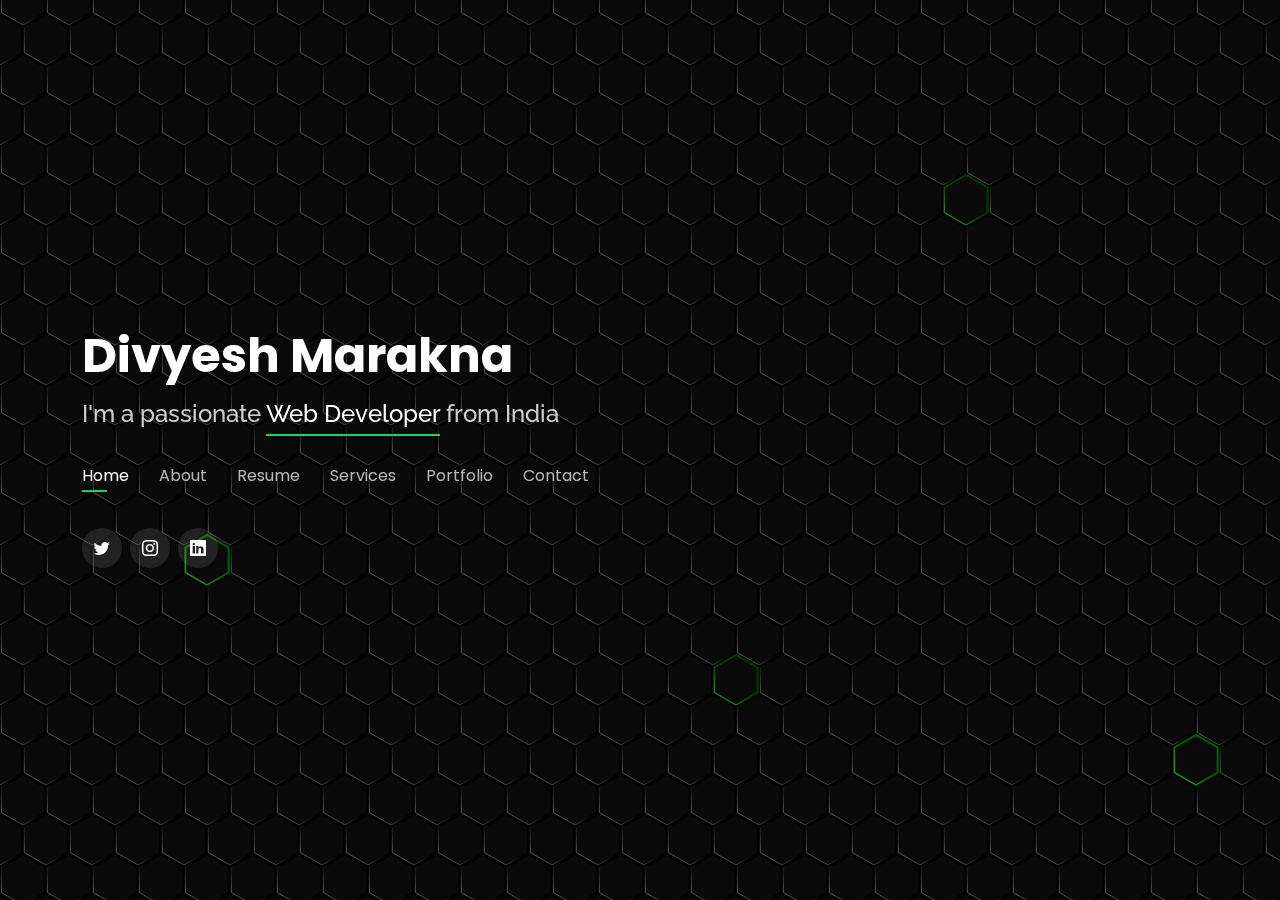
<file: index.html>
<!DOCTYPE html>
<html lang="en">

<head>
  <meta charset="utf-8">
  <meta content="width=device-width, initial-scale=1.0" name="viewport">

  <title>Divyesh Markana</title>
  <meta content="" name="description">
  <meta content="" name="keywords">

  <!-- Favicons -->
  <link href="assets/img/favicon.jpg" rel="icon">
  <link href="assets/img/apple-touch-icon.png" rel="apple-touch-icon">

  <!-- Google Fonts -->
  <link
    href="https://fonts.googleapis.com/css?family=Open+Sans:300,300i,400,400i,600,600i,700,700i|Raleway:300,300i,400,400i,500,500i,600,600i,700,700i|Poppins:300,300i,400,400i,500,500i,600,600i,700,700i"
    rel="stylesheet">

  <!-- Vendor CSS Files -->
  <link href="assets/vendor/bootstrap/css/bootstrap.min.css" rel="stylesheet">
  <link href="assets/vendor/bootstrap-icons/bootstrap-icons.css" rel="stylesheet">
  <link href="assets/vendor/boxicons/css/boxicons.min.css" rel="stylesheet">
  <link href="assets/vendor/glightbox/css/glightbox.min.css" rel="stylesheet">
  <link href="assets/vendor/remixicon/remixicon.css" rel="stylesheet">
  <link href="assets/vendor/swiper/swiper-bundle.min.css" rel="stylesheet">

  <!-- Template Main CSS File -->
  <link href="assets/css/style.css" rel="stylesheet">

  <!-- =======================================================
  * Template Name: Personal
  * Template URL: https://bootstrapmade.com/personal-free-resume-bootstrap-template/
  * Updated: Mar 17 2024 with Bootstrap v5.3.3
  * Author: BootstrapMade.com
  * License: https://bootstrapmade.com/license/
  ======================================================== -->
</head>

<body>

  <canvas id="canvas1"></canvas>

  <!-- ======= Header ======= -->
  <header id="header">
    <div class="container">

      <h1><a href="index.html">Divyesh Marakna</a></h1>
      <!-- Uncomment below if you prefer to use an image logo -->
      <!-- <a href="index.html" class="mr-auto"><img src="assets/img/logo.png" alt="" class="img-fluid"></a> -->
      <h2>I'm a passionate <span>Web Developer</span> from India</h2>

      <nav id="navbar" class="navbar">
        <ul>
          <li><a class="nav-link active" href="#header">Home</a></li>
          <li><a class="nav-link" href="#about">About</a></li>
          <li><a class="nav-link" href="#resume">Resume</a></li>
          <li><a class="nav-link" href="#services">Services</a></li>
          <li><a class="nav-link" href="#portfolio">Portfolio</a></li>
          <li><a class="nav-link" href="#contact">Contact</a></li>
        </ul>
        <i class="bi bi-list mobile-nav-toggle"></i>
      </nav><!-- .navbar -->

      <div class="social-links">
        <a href="https://x.com/markana_divyesh" target="_blank" class="twitter"><i class="bi bi-twitter"></i></a>
        <!-- <a href="#" class="facebook"><i class="bi bi-facebook"></i></a> -->
        <a href="https://www.instagram.com/divyeshmarkana/" target="_blank" class="instagram"><i
            class="bi bi-instagram"></i></a>
        <a href="https://www.linkedin.com/in/divyesh-markana-48aa70237/" target="_blank" class="linkedin"><i
            class="bi bi-linkedin"></i></a>
      </div>

    </div>
  </header><!-- End Header -->

  <!-- ======= About Section ======= -->
  <section id="about" class="about">

    <!-- ======= About Me ======= -->
    <div class="about-me container">

      <div class="section-title">
        <h2>About</h2>
        <p>Learn more about me</p>
      </div>

      <div class="row">
        <div class="col-lg-3" data-aos="fade-right">
          <img style="background:#090909; border-radius: 20px;" src="assets/img/1000147401.jpg" class="img-fluid"
            alt="">
        </div>
        <div class="col-lg-9 pt-4 pt-lg-0 content" data-aos="fade-left">
          <h3>WEB Developer</h3>
          <p class="fst-italic">
            Lorem ipsum dolor sit amet, consectetur adipiscing elit, sed do eiusmod tempor incididunt ut labore et
            dolore
            magna aliqua.
          </p>
          <div class="row">
            <div class="col-lg-6">
              <ul>
                <li><i class="bi bi-chevron-right"></i> <strong>Birthday:</strong> <span>13 October 2000</span></li>
                <!-- <li><i class="bi bi-chevron-right"></i> <strong>Website:</strong> <span>www.example.com</span></li> -->
                <li><i class="bi bi-chevron-right"></i> <strong>Phone:</strong> <span>+91 75673 32387</span></li>
                <li><i class="bi bi-chevron-right"></i> <strong>City:</strong> <span>Gandhinagar, India</span></li>
              </ul>
            </div>
            <div class="col-lg-6">
              <ul>
                <li><i class="bi bi-chevron-right"></i> <strong>Age:</strong> <span>24</span></li>
                <li><i class="bi bi-chevron-right"></i> <strong>Degree:</strong> <span>Engineering in Diploma</span>
                </li>
                <li><i class="bi bi-chevron-right"></i> <strong>PhEmailone:</strong> <span>macdivyesh@outlook.com</span>
                </li>
                <li><i class="bi bi-chevron-right"></i> <strong>Freelance:</strong> <span>Available</span></li>
              </ul>
            </div>
          </div>
          <p>
            Officiis eligendi itaque labore et dolorum mollitia officiis optio vero. Quisquam sunt adipisci omnis et ut.
            Nulla accusantium dolor incidunt officia tempore. Et eius omnis.
            Cupiditate ut dicta maxime officiis quidem quia. Sed et consectetur qui quia repellendus itaque neque.
            Aliquid amet quidem ut quaerat cupiditate. Ab et eum qui repellendus omnis culpa magni laudantium dolores.
          </p>
        </div>
      </div>

    </div><!-- End About Me -->

    <!-- ======= Counts ======= -->
    <div class="counts container">

      <div class="row">

        <div class="col-lg-3 col-md-6">
          <div class="count-box">
            <i class="bi bi-emoji-smile"></i>
            <span data-purecounter-start="0" data-purecounter-end="232" data-purecounter-duration="1"
              class="purecounter"></span>
            <p>Happy Clients</p>
          </div>
        </div>

        <div class="col-lg-3 col-md-6 mt-5 mt-md-0">
          <div class="count-box">
            <i class="bi bi-journal-richtext"></i>
            <span data-purecounter-start="0" data-purecounter-end="521" data-purecounter-duration="1"
              class="purecounter"></span>
            <p>Projects</p>
          </div>
        </div>

        <div class="col-lg-3 col-md-6 mt-5 mt-lg-0">
          <div class="count-box">
            <i class="bi bi-headset"></i>
            <span data-purecounter-start="0" data-purecounter-end="1463" data-purecounter-duration="1"
              class="purecounter"></span>
            <p>Hours Of Support</p>
          </div>
        </div>

        <div class="col-lg-3 col-md-6 mt-5 mt-lg-0">
          <div class="count-box">
            <i class="bi bi-award"></i>
            <span data-purecounter-start="0" data-purecounter-end="24" data-purecounter-duration="1"
              class="purecounter"></span>
            <p>Awards</p>
          </div>
        </div>

      </div>

    </div><!-- End Counts -->

    <!-- ======= Skills  ======= -->
    <!-- <div class="skills container">

      <div class="section-title">
        <h2>Skills</h2>
      </div>
      <div class="row skills-content">
        <div class="col-lg-6">
          <div class="progress">
            <span class="skill">HTML <i class="val">100%</i></span>
            <div class="progress-bar-wrap">
              <div class="progress-bar" role="progressbar" aria-valuenow="100" aria-valuemin="0" aria-valuemax="100">
              </div>
            </div>
          </div>
          <div class="progress">
            <span class="skill">CSS <i class="val">90%</i></span>
            <div class="progress-bar-wrap">
              <div class="progress-bar" role="progressbar" aria-valuenow="90" aria-valuemin="0" aria-valuemax="100">
              </div>
            </div>
          </div>
          <div class="progress">
            <span class="skill">JavaScript <i class="val">75%</i></span>
            <div class="progress-bar-wrap">
              <div class="progress-bar" role="progressbar" aria-valuenow="75" aria-valuemin="0" aria-valuemax="100">
              </div>
            </div>
          </div>
        </div>
        <div class="col-lg-6">
          <div class="progress">
            <span class="skill">PHP <i class="val">80%</i></span>
            <div class="progress-bar-wrap">
              <div class="progress-bar" role="progressbar" aria-valuenow="80" aria-valuemin="0" aria-valuemax="100">
              </div>
            </div>
          </div>
          <div class="progress">
            <span class="skill">Node.js / Express.js <i class="val">55%</i></span>
            <div class="progress-bar-wrap">
              <div class="progress-bar" role="progressbar" aria-valuenow="55" aria-valuemin="0" aria-valuemax="100">
              </div>
            </div>
          </div>

          <div class="progress">
            <span class="skill">Photoshop <i class="val">50%</i></span>
            <div class="progress-bar-wrap">
              <div class="progress-bar" role="progressbar" aria-valuenow="50" aria-valuemin="0" aria-valuemax="100">
              </div>
            </div>
          </div>

        </div>

      </div>

    </div> -->

    <!-- ======= Interests ======= -->
    <div class="interests container">

      <div class="section-title">
        <h2>Skills</h2>
      </div>

      <div class="row">
        <div class="col-lg-3 col-md-4">
          <div class="icon-box">
            <!-- <i class="ri-store-line" style="color: #ffbb2c;"></i> -->
            <img src="assets/skills/html.svg" alt="">
            <h3 style="margin-left: 15px;">HTML</h3>
          </div>
        </div>
        <div class="col-lg-3 col-md-4 mt-4 mt-md-0">
          <div class="icon-box">
            <!-- <i class="ri-bar-chart-box-line" style="color: #5578ff;"></i> -->
            <img src="assets/skills/css.svg" alt="">
            <h3 style="margin-left: 15px;">Css</h3>
          </div>
        </div>
        <div class="col-lg-3 col-md-4 mt-4 mt-md-0">
          <div class="icon-box">
            <!-- <i class="ri-calendar-todo-line" style="color: #e80368;"></i> -->
            <img src="assets/skills/sass.svg" alt="">
            <h3 style="margin-left: 15px;">Scss</h3>
          </div>
        </div>
        <div class="col-lg-3 col-md-4 mt-4 mt-lg-0">
          <div class="icon-box">
            <!-- <i class="ri-paint-brush-line" style="color: #e361ff;"></i> -->
            <img src="assets/skills/javascript.svg" alt="">
            <h3 style="margin-left: 15px;">JavaScript</h3>
          </div>
        </div>
        <div class="col-lg-3 col-md-4 mt-4">
          <div class="icon-box">
            <!-- <i class="ri-database-2-line" style="color: #47aeff;"></i> -->
            <img src="assets/skills/typescript.svg" alt="">
            <h3 style="margin-left: 15px;">Typescript</h3>
          </div>
        </div>
        <div class="col-lg-3 col-md-4 mt-4">
          <div class="icon-box">
            <!-- <i class="ri-gradienter-line" style="color: #ffa76e;"></i> -->
            <img src="assets/skills/angular.svg" alt="">
            <h3 style="margin-left: 15px;">Angular</h3>
          </div>
        </div>
        <div class="col-lg-3 col-md-4 mt-4">
          <div class="icon-box">
            <img style="width: 45px;" src="assets/skills/rxjs.svg" alt="">
            <h3 style="margin-left: 15px;">RxJS</h3>
          </div>
        </div>
        <div class="col-lg-3 col-md-4 mt-4">
          <div class="icon-box">
            <!-- <i class="ri-file-list-3-line" style="color: #11dbcf;"></i> -->
            <img style="filter: invert(1); width: 47px;" src="assets/skills/git.svg" alt="">
            <h3 style="margin-left: 15px;">Git</h3>
          </div>
        </div>
      </div>

    </div><!-- End Interests -->

    <!-- ======= Testimonials ======= -->
    <!-- <div class="testimonials container">

      <div class="section-title">
        <h2>Testimonials</h2>
      </div>

      <div class="testimonials-slider swiper" data-aos="fade-up" data-aos-delay="100">
        <div class="swiper-wrapper">

          <div class="swiper-slide">
            <div class="testimonial-item">
              <p>
                <i class="bx bxs-quote-alt-left quote-icon-left"></i>
                Proin iaculis purus consequat sem cure digni ssim donec porttitora entum suscipit rhoncus. Accusantium
                quam, ultricies eget id, aliquam eget nibh et. Maecen aliquam, risus at semper.
                <i class="bx bxs-quote-alt-right quote-icon-right"></i>
              </p>
              <img src="assets/img/testimonials/testimonials-1.jpg" class="testimonial-img" alt="">
              <h3>Saul Goodman</h3>
              <h4>Ceo &amp; Founder</h4>
            </div>
          </div>

          <div class="swiper-slide">
            <div class="testimonial-item">
              <p>
                <i class="bx bxs-quote-alt-left quote-icon-left"></i>
                Export tempor illum tamen malis malis eram quae irure esse labore quem cillum quid cillum eram malis
                quorum velit fore eram velit sunt aliqua noster fugiat irure amet legam anim culpa.
                <i class="bx bxs-quote-alt-right quote-icon-right"></i>
              </p>
              <img src="assets/img/testimonials/testimonials-2.jpg" class="testimonial-img" alt="">
              <h3>Sara Wilsson</h3>
              <h4>Designer</h4>
            </div>
          </div>

          <div class="swiper-slide">
            <div class="testimonial-item">
              <p>
                <i class="bx bxs-quote-alt-left quote-icon-left"></i>
                Enim nisi quem export duis labore cillum quae magna enim sint quorum nulla quem veniam duis minim tempor
                labore quem eram duis noster aute amet eram fore quis sint minim.
                <i class="bx bxs-quote-alt-right quote-icon-right"></i>
              </p>
              <img src="assets/img/testimonials/testimonials-3.jpg" class="testimonial-img" alt="">
              <h3>Jena Karlis</h3>
              <h4>Store Owner</h4>
            </div>
          </div>

          <div class="swiper-slide">
            <div class="testimonial-item">
              <p>
                <i class="bx bxs-quote-alt-left quote-icon-left"></i>
                Fugiat enim eram quae cillum dolore dolor amet nulla culpa multos export minim fugiat minim velit minim
                dolor enim duis veniam ipsum anim magna sunt elit fore quem dolore labore illum veniam.
                <i class="bx bxs-quote-alt-right quote-icon-right"></i>
              </p>
              <img src="assets/img/testimonials/testimonials-4.jpg" class="testimonial-img" alt="">
              <h3>Matt Brandon</h3>
              <h4>Freelancer</h4>
            </div>
          </div>

          <div class="swiper-slide">
            <div class="testimonial-item">
              <p>
                <i class="bx bxs-quote-alt-left quote-icon-left"></i>
                Quis quorum aliqua sint quem legam fore sunt eram irure aliqua veniam tempor noster veniam enim culpa
                labore duis sunt culpa nulla illum cillum fugiat legam esse veniam culpa fore nisi cillum quid.
                <i class="bx bxs-quote-alt-right quote-icon-right"></i>
              </p>
              <img src="assets/img/testimonials/testimonials-5.jpg" class="testimonial-img" alt="">
              <h3>John Larson</h3>
              <h4>Entrepreneur</h4>
            </div>
          </div>

        </div>
        <div class="swiper-pagination"></div>
      </div>

      <div class="owl-carousel testimonials-carousel">

      </div>

    </div> -->
    <!-- End Testimonials  -->

  </section><!-- End About Section -->

  <!-- ======= Resume Section ======= -->
  <section id="resume" class="resume">
    <div class="container">

      <div class="section-title">
        <h2>Resume</h2>
        <p>Check My Resume</p>
      </div>

      <div class="row">
        <div class="col-lg-6">
          <h3 class="resume-title">Sumary</h3>
          <div class="resume-item pb-0">
            <h4>Alice Barkley</h4>
            <p><em>Innovative and deadline-driven Graphic Designer with 3+ years of experience designing and developing
                user-centered digital/print marketing material from initial concept to final, polished deliverable.</em>
            </p>
            <p>
            <ul>
              <li>Portland par 127,Orlando, FL</li>
              <li>(123) 456-7891</li>
              <li>alice.barkley@example.com</li>
            </ul>
            </p>
          </div>

          <h3 class="resume-title">Education</h3>
          <div class="resume-item">
            <h4>Diploma in Computer Engineering</h4>
            <h5>2016 - 2019</h5>
            <p><em>R.K Univercity, Rajkot</em></p>
            <p>Qui deserunt veniam. Et sed aliquam labore tempore sed quisquam iusto autem sit. Ea vero voluptatum qui
              ut dignissimos deleniti nerada porti sand markend</p>
          </div>
          <!-- <div class="resume-item">
            <h4>Bachelor of Fine Arts &amp; Graphic Design</h4>
            <h5>2010 - 2014</h5>
            <p><em>Rochester Institute of Technology, Rochester, NY</em></p>
            <p>Quia nobis sequi est occaecati aut. Repudiandae et iusto quae reiciendis et quis Eius vel ratione eius
              unde vitae rerum voluptates asperiores voluptatem Earum molestiae consequatur neque etlon sader mart dila
            </p>
          </div> -->
        </div>
        <div class="col-lg-6">
          <h3 class="resume-title">Professional Experience</h3>
          <div class="resume-item">
            <h4>Angular Developer</h4>
            <h5>Sept 2022 - Present</h5>
            <p><em>Ciright Enterprise, Ahmedabad </em></p>
            <p>
            <ul>
              <li>Lead in the design, development, and implementation of the graphic, layout, and production
                communication materials</li>
              <li>Delegate tasks to the 7 members of the design team and provide counsel on all aspects of the project.
              </li>
              <li>Supervise the assessment of all graphic materials in order to ensure quality and accuracy of the
                design</li>
              <li>Oversee the efficient use of production project budgets ranging from $2,000 - $25,000</li>
            </ul>
            </p>
          </div>
          <div class="resume-item">
            <h4>Front-end Developer</h4>
            <h5>Nov 2021 - May 2022</h5>
            <p><em>Sparklab, Gandhinagar</em></p>
            <p>
            <ul>
              <li>Developed numerous marketing programs (logos, brochures,infographics, presentations, and
                advertisements).</li>
              <li>Managed up to 5 projects or tasks at a given time while under pressure</li>
              <li>Recommended and consulted with clients on the most appropriate graphic design</li>
              <li>Created 4+ design presentations and proposals a month for clients and account managers</li>
            </ul>
            </p>
          </div>
        </div>
      </div>

    </div>
  </section><!-- End Resume Section -->

  <!-- ======= Services Section ======= -->
  <section id="services" class="services">
    <div class="container">

      <div class="section-title">
        <h2>Services</h2>
        <p>My Services</p>
      </div>

      <div class="row">
        <div class="col-lg-4 col-md-6 d-flex align-items-stretch">
          <div class="icon-box">
            <div class="icon"><i class="bx bxl-dribbble"></i></div>
            <h4><a href="">Lorem Ipsum</a></h4>
            <p>Voluptatum deleniti atque corrupti quos dolores et quas molestias excepturi</p>
          </div>
        </div>

        <div class="col-lg-4 col-md-6 d-flex align-items-stretch mt-4 mt-md-0">
          <div class="icon-box">
            <div class="icon"><i class="bx bx-file"></i></div>
            <h4><a href="">Sed ut perspiciatis</a></h4>
            <p>Duis aute irure dolor in reprehenderit in voluptate velit esse cillum dolore</p>
          </div>
        </div>

        <div class="col-lg-4 col-md-6 d-flex align-items-stretch mt-4 mt-lg-0">
          <div class="icon-box">
            <div class="icon"><i class="bx bx-tachometer"></i></div>
            <h4><a href="">Magni Dolores</a></h4>
            <p>Excepteur sint occaecat cupidatat non proident, sunt in culpa qui officia</p>
          </div>
        </div>

        <div class="col-lg-4 col-md-6 d-flex align-items-stretch mt-4">
          <div class="icon-box">
            <div class="icon"><i class="bx bx-world"></i></div>
            <h4><a href="">Nemo Enim</a></h4>
            <p>At vero eos et accusamus et iusto odio dignissimos ducimus qui blanditiis</p>
          </div>
        </div>

        <div class="col-lg-4 col-md-6 d-flex align-items-stretch mt-4">
          <div class="icon-box">
            <div class="icon"><i class="bx bx-slideshow"></i></div>
            <h4><a href="">Dele cardo</a></h4>
            <p>Quis consequatur saepe eligendi voluptatem consequatur dolor consequuntur</p>
          </div>
        </div>

        <div class="col-lg-4 col-md-6 d-flex align-items-stretch mt-4">
          <div class="icon-box">
            <div class="icon"><i class="bx bx-arch"></i></div>
            <h4><a href="">Divera don</a></h4>
            <p>Modi nostrum vel laborum. Porro fugit error sit minus sapiente sit aspernatur</p>
          </div>
        </div>

      </div>

    </div>
  </section><!-- End Services Section -->

  <!-- ======= Portfolio Section ======= -->
  <section id="portfolio" class="portfolio">
    <div class="container">

      <div class="section-title">
        <h2>Portfolio</h2>
        <p>My Works</p>
      </div>

      <div class="row">
        <div class="col-lg-12 d-flex justify-content-center">
          <ul id="portfolio-flters">
            <li data-filter="*" class="filter-active">All</li>
            <li data-filter=".filter-app">App</li>
            <li data-filter=".filter-card">Card</li>
            <li data-filter=".filter-web">Web</li>
          </ul>
        </div>
      </div>

      <div class="row portfolio-container">

        <div class="col-lg-4 col-md-6 portfolio-item filter-app">
          <div class="portfolio-wrap">
            <img src="assets/img/portfolio/portfolio-1.jpg" class="img-fluid" alt="">
            <div class="portfolio-info">
              <h4>App 1</h4>
              <p>App</p>
              <div class="portfolio-links">
                <a href="assets/img/portfolio/portfolio-1.jpg" data-gallery="portfolioGallery"
                  class="portfolio-lightbox" title="App 1"><i class="bx bx-plus"></i></a>
                <a href="portfolio-details.html" data-gallery="portfolioDetailsGallery" data-glightbox="type: external"
                  class="portfolio-details-lightbox" title="Portfolio Details"><i class="bx bx-link"></i></a>
              </div>
            </div>
          </div>
        </div>

        <div class="col-lg-4 col-md-6 portfolio-item filter-web">
          <div class="portfolio-wrap">
            <img src="assets/img/portfolio/portfolio-2.jpg" class="img-fluid" alt="">
            <div class="portfolio-info">
              <h4>Web 3</h4>
              <p>Web</p>
              <div class="portfolio-links">
                <a href="assets/img/portfolio/portfolio-2.jpg" data-gallery="portfolioGallery"
                  class="portfolio-lightbox" title="Web 3"><i class="bx bx-plus"></i></a>
                <a href="portfolio-details.html" data-gallery="portfolioDetailsGallery" data-glightbox="type: external"
                  class="portfolio-details-lightbox" title="Portfolio Details"><i class="bx bx-link"></i></a>
              </div>
            </div>
          </div>
        </div>

        <div class="col-lg-4 col-md-6 portfolio-item filter-app">
          <div class="portfolio-wrap">
            <img src="assets/img/portfolio/portfolio-3.jpg" class="img-fluid" alt="">
            <div class="portfolio-info">
              <h4>App 2</h4>
              <p>App</p>
              <div class="portfolio-links">
                <a href="assets/img/portfolio/portfolio-3.jpg" data-gallery="portfolioGallery"
                  class="portfolio-lightbox" title="App 2"><i class="bx bx-plus"></i></a>
                <a href="portfolio-details.html" data-gallery="portfolioDetailsGallery" data-glightbox="type: external"
                  class="portfolio-details-lightbox" title="Portfolio Details"><i class="bx bx-link"></i></a>
              </div>
            </div>
          </div>
        </div>

        <div class="col-lg-4 col-md-6 portfolio-item filter-card">
          <div class="portfolio-wrap">
            <img src="assets/img/portfolio/portfolio-4.jpg" class="img-fluid" alt="">
            <div class="portfolio-info">
              <h4>Card 2</h4>
              <p>Card</p>
              <div class="portfolio-links">
                <a href="assets/img/portfolio/portfolio-4.jpg" data-gallery="portfolioGallery"
                  class="portfolio-lightbox" title="Card 2"><i class="bx bx-plus"></i></a>
                <a href="portfolio-details.html" data-gallery="portfolioDetailsGallery" data-glightbox="type: external"
                  class="portfolio-details-lightbox" title="Portfolio Details"><i class="bx bx-link"></i></a>
              </div>
            </div>
          </div>
        </div>

        <div class="col-lg-4 col-md-6 portfolio-item filter-web">
          <div class="portfolio-wrap">
            <img src="assets/img/portfolio/portfolio-5.jpg" class="img-fluid" alt="">
            <div class="portfolio-info">
              <h4>Web 2</h4>
              <p>Web</p>
              <div class="portfolio-links">
                <a href="assets/img/portfolio/portfolio-5.jpg" data-gallery="portfolioGallery"
                  class="portfolio-lightbox" title="Web 2"><i class="bx bx-plus"></i></a>
                <a href="portfolio-details.html" data-gallery="portfolioDetailsGallery" data-glightbox="type: external"
                  class="portfolio-details-lightbox" title="Portfolio Details"><i class="bx bx-link"></i></a>
              </div>
            </div>
          </div>
        </div>

        <div class="col-lg-4 col-md-6 portfolio-item filter-app">
          <div class="portfolio-wrap">
            <img src="assets/img/portfolio/portfolio-6.jpg" class="img-fluid" alt="">
            <div class="portfolio-info">
              <h4>App 3</h4>
              <p>App</p>
              <div class="portfolio-links">
                <a href="assets/img/portfolio/portfolio-6.jpg" data-gallery="portfolioGallery"
                  class="portfolio-lightbox" title="App 3"><i class="bx bx-plus"></i></a>
                <a href="portfolio-details.html" data-gallery="portfolioDetailsGallery" data-glightbox="type: external"
                  class="portfolio-details-lightbox" title="Portfolio Details"><i class="bx bx-link"></i></a>
              </div>
            </div>
          </div>
        </div>

        <div class="col-lg-4 col-md-6 portfolio-item filter-card">
          <div class="portfolio-wrap">
            <img src="assets/img/portfolio/portfolio-7.jpg" class="img-fluid" alt="">
            <div class="portfolio-info">
              <h4>Card 1</h4>
              <p>Card</p>
              <div class="portfolio-links">
                <a href="assets/img/portfolio/portfolio-7.jpg" data-gallery="portfolioGallery"
                  class="portfolio-lightbox" title="Card 1"><i class="bx bx-plus"></i></a>
                <a href="portfolio-details.html" data-gallery="portfolioDetailsGallery" data-glightbox="type: external"
                  class="portfolio-details-lightbox" title="Portfolio Details"><i class="bx bx-link"></i></a>
              </div>
            </div>
          </div>
        </div>

        <div class="col-lg-4 col-md-6 portfolio-item filter-card">
          <div class="portfolio-wrap">
            <img src="assets/img/portfolio/portfolio-8.jpg" class="img-fluid" alt="">
            <div class="portfolio-info">
              <h4>Card 3</h4>
              <p>Card</p>
              <div class="portfolio-links">
                <a href="assets/img/portfolio/portfolio-8.jpg" data-gallery="portfolioGallery"
                  class="portfolio-lightbox" title="Card 3"><i class="bx bx-plus"></i></a>
                <a href="portfolio-details.html" data-gallery="portfolioDetailsGallery" data-glightbox="type: external"
                  class="portfolio-details-lightbox" title="Portfolio Details"><i class="bx bx-link"></i></a>
              </div>
            </div>
          </div>
        </div>

        <div class="col-lg-4 col-md-6 portfolio-item filter-web">
          <div class="portfolio-wrap">
            <img src="assets/img/portfolio/portfolio-9.jpg" class="img-fluid" alt="">
            <div class="portfolio-info">
              <h4>Web 3</h4>
              <p>Web</p>
              <div class="portfolio-links">
                <a href="assets/img/portfolio/portfolio-9.jpg" data-gallery="portfolioGallery"
                  class="portfolio-lightbox" title="Web 3"><i class="bx bx-plus"></i></a>
                <a href="portfolio-details.html" data-gallery="portfolioDetailsGallery" data-glightbox="type: external"
                  class="portfolio-details-lightbox" title="Portfolio Details"><i class="bx bx-link"></i></a>
              </div>
            </div>
          </div>
        </div>

      </div>

    </div>
  </section><!-- End Portfolio Section -->

  <!-- ======= Contact Section ======= -->
  <section id="contact" class="contact">
    <div class="container">

      <div class="section-title">
        <h2>Contact</h2>
        <p>Contact Me</p>
      </div>

      <div class="row mt-2">

        <div class="col-md-6 d-flex align-items-stretch">
          <div class="info-box">
            <i class="bx bx-map"></i>
            <h3>My Address</h3>
            <p>Sector 2C, Gandhinagar, Gujarat</p>
          </div>
        </div>

        <div class="col-md-6 mt-4 mt-md-0 d-flex align-items-stretch">
          <div class="info-box">
            <i class="bx bx-share-alt"></i>
            <h3>Social Profiles</h3>
            <div class="social-links">
              <a href="https://x.com/markana_divyesh" target="_blank" class="twitter"><i class="bi bi-twitter"></i></a>
              <!-- <a href="#" class="facebook"><i class="bi bi-facebook"></i></a> -->
              <a href="https://www.linkedin.com/in/divyesh-markana-48aa70237/" target="_blank" class="linkedin"><i
                  class="bi bi-linkedin"></i></a>
            </div>
          </div>
        </div>

        <div class="col-md-6 mt-4 d-flex align-items-stretch">
          <div class="info-box">
            <i class="bx bx-envelope"></i>
            <h3>Email Me</h3>
            <p>macdivyesh@outlook.com</p>
          </div>
        </div>
        <div class="col-md-6 mt-4 d-flex align-items-stretch">
          <div class="info-box">
            <i class="bx bx-phone-call"></i>
            <h3>Call Me</h3>
            <p>+91 75673 32387</p>
          </div>
        </div>
      </div>

      <form action="forms/contact.php" method="post" role="form" class="php-email-form mt-4">
        <div class="row">
          <div class="col-md-6 form-group">
            <input type="text" name="name" class="form-control" id="name" placeholder="Your Name" required>
          </div>
          <div class="col-md-6 form-group mt-3 mt-md-0">
            <input type="email" class="form-control" name="email" id="email" placeholder="Your Email" required>
          </div>
        </div>
        <div class="form-group mt-3">
          <input type="text" class="form-control" name="subject" id="subject" placeholder="Subject" required>
        </div>
        <div class="form-group mt-3">
          <textarea class="form-control" name="message" rows="5" placeholder="Message" required></textarea>
        </div>
        <div class="my-3">
          <div class="loading">Loading</div>
          <div class="error-message"></div>
          <div class="sent-message">Your message has been sent. Thank you!</div>
        </div>
        <div class="text-center"><button type="submit">Send Message</button></div>
      </form>

    </div>
  </section><!-- End Contact Section -->

  <div class="credits" style="display:none !important;">
    <!-- All the links in the footer should remain intact. -->
    <!-- You can delete the links only if you purchased the pro version. -->
    <!-- Licensing information: https://bootstrapmade.com/license/ -->
    <!-- Purchase the pro version with working PHP/AJAX contact form: https://bootstrapmade.com/personal-free-resume-bootstrap-template/ -->
    Designed by <a href="https://bootstrapmade.com/">BootstrapMade</a>
  </div>

  <!-- Vendor JS Files -->
  <script src="assets/vendor/purecounter/purecounter_vanilla.js"></script>
  <script src="assets/vendor/bootstrap/js/bootstrap.bundle.min.js"></script>
  <script src="assets/vendor/glightbox/js/glightbox.min.js"></script>
  <script src="assets/vendor/isotope-layout/isotope.pkgd.min.js"></script>
  <script src="assets/vendor/swiper/swiper-bundle.min.js"></script>
  <script src="assets/vendor/waypoints/noframework.waypoints.js"></script>
  <script src="assets/vendor/php-email-form/validate.js"></script>

  <!-- Template Main JS File -->
  <script src="assets/js/index.js"></script>
  <script src="assets/js/main.js"></script>

</body>

</html>
</file>
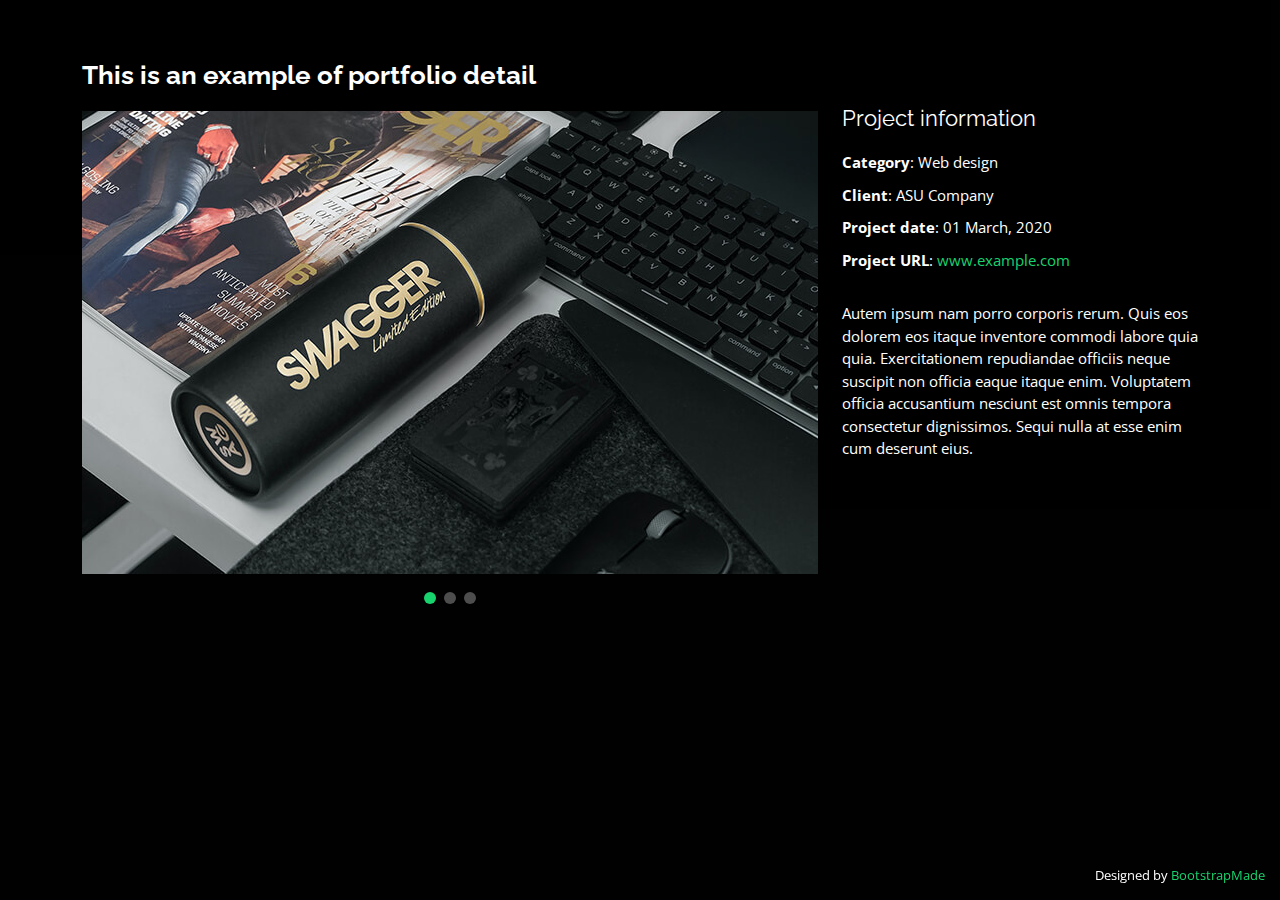
<file: portfolio-details.html>
<!DOCTYPE html>
<html lang="en">

<head>
  <meta charset="utf-8">
  <meta content="width=device-width, initial-scale=1.0" name="viewport">

  <title>Portfolio Details - Personal Bootstrap Template</title>
  <meta content="" name="description">
  <meta content="" name="keywords">

  <!-- Favicons -->
  <link href="assets/img/favicon.png" rel="icon">
  <link href="assets/img/apple-touch-icon.png" rel="apple-touch-icon">

  <!-- Google Fonts -->
  <link
    href="https://fonts.googleapis.com/css?family=Open+Sans:300,300i,400,400i,600,600i,700,700i|Raleway:300,300i,400,400i,500,500i,600,600i,700,700i|Poppins:300,300i,400,400i,500,500i,600,600i,700,700i"
    rel="stylesheet">

  <!-- Vendor CSS Files -->
  <link href="assets/vendor/bootstrap/css/bootstrap.min.css" rel="stylesheet">
  <link href="assets/vendor/bootstrap-icons/bootstrap-icons.css" rel="stylesheet">
  <link href="assets/vendor/boxicons/css/boxicons.min.css" rel="stylesheet">
  <link href="assets/vendor/glightbox/css/glightbox.min.css" rel="stylesheet">
  <link href="assets/vendor/remixicon/remixicon.css" rel="stylesheet">
  <link href="assets/vendor/swiper/swiper-bundle.min.css" rel="stylesheet">

  <!-- Template Main CSS File -->
  <link href="assets/css/style.css" rel="stylesheet">

  <!-- =======================================================
  * Template Name: Personal
  * Template URL: https://bootstrapmade.com/personal-free-resume-bootstrap-template/
  * Updated: Mar 17 2024 with Bootstrap v5.3.3
  * Author: BootstrapMade.com
  * License: https://bootstrapmade.com/license/
  ======================================================== -->
</head>

<body>
  <canvas id="canvas1"></canvas>

  <main id="main">

    <!-- ======= Portfolio Details ======= -->
    <div id="portfolio-details" class="portfolio-details">
      <div class="container">

        <div class="row">

          <div class="col-lg-8">
            <h2 class="portfolio-title">This is an example of portfolio detail</h2>

            <div class="portfolio-details-slider swiper">
              <div class="swiper-wrapper align-items-center">

                <div class="swiper-slide">
                  <img src="assets/img/portfolio/portfolio-details-1.jpg" alt="">
                </div>

                <div class="swiper-slide">
                  <img src="assets/img/portfolio/portfolio-details-2.jpg" alt="">
                </div>

                <div class="swiper-slide">
                  <img src="assets/img/portfolio/portfolio-details-3.jpg" alt="">
                </div>

              </div>
              <div class="swiper-pagination"></div>
            </div>

          </div>

          <div class="col-lg-4 portfolio-info">
            <h3>Project information</h3>
            <ul>
              <li><strong>Category</strong>: Web design</li>
              <li><strong>Client</strong>: ASU Company</li>
              <li><strong>Project date</strong>: 01 March, 2020</li>
              <li><strong>Project URL</strong>: <a href="#">www.example.com</a></li>
            </ul>

            <p>
              Autem ipsum nam porro corporis rerum. Quis eos dolorem eos itaque inventore commodi labore quia quia.
              Exercitationem repudiandae officiis neque suscipit non officia eaque itaque enim. Voluptatem officia
              accusantium nesciunt est omnis tempora consectetur dignissimos. Sequi nulla at esse enim cum deserunt
              eius.
            </p>
          </div>

        </div>

      </div>
    </div><!-- End Portfolio Details -->

  </main><!-- End #main -->

  <div class="credits">
    <!-- All the links in the footer should remain intact. -->
    <!-- You can delete the links only if you purchased the pro version. -->
    <!-- Licensing information: https://bootstrapmade.com/license/ -->
    <!-- Purchase the pro version with working PHP/AJAX contact form: https://bootstrapmade.com/personal-free-resume-bootstrap-template/ -->
    Designed by <a href="https://bootstrapmade.com/">BootstrapMade</a>
  </div>

  <!-- Vendor JS Files -->
  <script src="assets/vendor/purecounter/purecounter_vanilla.js"></script>
  <script src="assets/vendor/bootstrap/js/bootstrap.bundle.min.js"></script>
  <script src="assets/vendor/glightbox/js/glightbox.min.js"></script>
  <script src="assets/vendor/isotope-layout/isotope.pkgd.min.js"></script>
  <script src="assets/vendor/swiper/swiper-bundle.min.js"></script>
  <script src="assets/vendor/waypoints/noframework.waypoints.js"></script>
  <script src="assets/vendor/php-email-form/validate.js"></script>

  <!-- Template Main JS File -->
  <script src="assets/js/index.js"></script>
  <script src="assets/js/main.js"></script>

</body>

</html>
</file>
<file: assets/css/style.css>
/**
* Template Name: Personal
* Template URL: https://bootstrapmade.com/personal-free-resume-bootstrap-template/
* Updated: Mar 17 2024 with Bootstrap v5.3.3
* Author: BootstrapMade.com
* License: https://bootstrapmade.com/license/
*/

/*--------------------------------------------------------------
# General
--------------------------------------------------------------*/
body {
  font-family        : "Open Sans", sans-serif;
  /* background-color: #040404; */
  color              : #fff;
  position           : relative;
  background         : transparent;
}

body::before {
  content              : "";
  position             : fixed;
  /* background        : #040404 url("../img/pxfuel-1.jpg") top right no-repeat; */
  background           : #040404;
  background-size      : cover;
  left                 : 0;
  right                : 0;
  top                  : 0;
  height               : 100vh;
  z-index              : -1;
}

canvas#canvas1 {
  position           : absolute;
  /* background-color: #ed3c0d; */
  top                : 0;
  left               : 0;
  width              : 100%;
  height             : 100%;

}

@media (min-width: 1024px) {
  body::before {
    background-attachment: fixed;
  }
}

a {
  color          : #18d26e;
  text-decoration: none;
}

a:hover {
  color          : #35e888;
  text-decoration: none;
}

h1,
h2,
h3,
h4,
h5,
h6 {
  font-family: "Raleway", sans-serif;
}

/*--------------------------------------------------------------
# Header
--------------------------------------------------------------*/
#header {
  transition : ease-in-out 0.3s;
  position   : relative;
  height     : 100vh;
  display    : flex;
  align-items: center;
  z-index    : 997;
  overflow-y : auto;
}

#header * {
  transition: ease-in-out 0.3s;
}

#header h1 {
  font-size  : 48px;
  margin     : 0;
  padding    : 0;
  line-height: 1;
  font-weight: 700;
  font-family: "Poppins", sans-serif;
}

#header h1 a,
#header h1 a:hover {
  color      : #fff;
  line-height: 1;
  display    : inline-block;
}

#header h2 {
  font-size : 24px;
  margin-top: 20px;
  color     : rgba(255, 255, 255, 0.8);
}

#header h2 span {
  color         : #fff;
  border-bottom : 2px solid #18d26e;
  padding-bottom: 6px;
}

#header img {
  padding: 0;
  margin : 0;
}

#header .social-links {
  margin-top: 40px;
  display   : flex;
}

#header .social-links a {
  font-size      : 16px;
  display        : flex;
  justify-content: center;
  align-items    : center;
  background     : rgba(255, 255, 255, 0.1);
  color          : #fff;
  line-height    : 1;
  margin-right   : 8px;
  border-radius  : 50%;
  width          : 40px;
  height         : 40px;
}

#header .social-links a:hover {
  background: #18d26e;
}

@media (max-width: 992px) {
  #header h1 {
    font-size: 36px;
  }

  #header h2 {
    font-size  : 20px;
    line-height: 30px;
  }

  #header .social-links {
    margin-top: 15px;
  }

  #header .container {
    display       : flex;
    flex-direction: column;
    align-items   : center;
  }
}

/* Header Top */
#header.header-top {
  height    : 80px;
  position  : fixed;
  left      : 0;
  top       : 0;
  right     : 0;
  background: rgba(0, 0, 0, 0.9);
}

#header.header-top .social-links,
#header.header-top h2 {
  display: none;
}

#header.header-top h1 {
  margin-right: auto;
  font-size   : 36px;
}

#header.header-top img {
  max-height  : 60px;
  margin-right: 20px !important;
}

#header.header-top .container {
  display    : flex;
  align-items: center;
}

#header.header-top .navbar {
  margin: 0;
}

@media (max-width: 768px) {
  #header.header-top {
    height: 60px;
  }

  #header.header-top h1 {
    font-size: 26px;
  }
}

/*--------------------------------------------------------------
# Navigation Menu
--------------------------------------------------------------*/
/**
* Desktop Navigation 
*/
.navbar {
  padding   : 0;
  margin-top: 35px;
}

.navbar ul {
  margin     : 0;
  padding    : 0;
  display    : flex;
  list-style : none;
  align-items: center;
}

.navbar li {
  position: relative;
}

.navbar li+li {
  margin-left: 30px;
}

.navbar a,
.navbar a:focus {
  display        : flex;
  align-items    : center;
  justify-content: space-between;
  padding        : 0;
  font-family    : "Poppins", sans-serif;
  font-size      : 16px;
  font-weight    : 400;
  color          : rgba(255, 255, 255, 0.7);
  white-space    : nowrap;
  transition     : 0.3s;
}

.navbar a i,
.navbar a:focus i {
  font-size  : 12px;
  line-height: 0;
  margin-left: 5px;
}

.navbar a:before {
  content         : "";
  position        : absolute;
  width           : 0;
  height          : 2px;
  bottom          : -4px;
  left            : 0;
  background-color: #18d26e;
  visibility      : hidden;
  width           : 0px;
  transition      : all 0.3s ease-in-out 0s;
}

.navbar a:hover:before,
.navbar li:hover>a:before,
.navbar .active:before {
  visibility: visible;
  width     : 25px;
}

.navbar a:hover,
.navbar .active,
.navbar .active:focus,
.navbar li:hover>a {
  color: #fff;
}

/**
* Mobile Navigation 
*/
.mobile-nav-toggle {
  color      : #fff;
  font-size  : 28px;
  cursor     : pointer;
  display    : none;
  line-height: 0;
  transition : 0.5s;
  position   : fixed;
  right      : 15px;
  top        : 15px;
}

@media (max-width: 991px) {
  .mobile-nav-toggle {
    display: block;
  }

  .navbar ul {
    display: none;
  }
}

.navbar-mobile {
  position  : fixed;
  overflow  : hidden;
  top       : 0;
  right     : 0;
  left      : 0;
  bottom    : 0;
  background: rgba(0, 0, 0, 0.9);
  transition: 0.3s;
  z-index   : 999;
  margin-top: 0;
}

.navbar-mobile .mobile-nav-toggle {
  position: absolute;
  top     : 15px;
  right   : 15px;
}

.navbar-mobile ul {
  display   : block;
  position  : absolute;
  top       : 55px;
  right     : 15px;
  bottom    : 45px;
  left      : 15px;
  padding   : 10px 0;
  overflow-y: auto;
  transition: 0.3s;
  border    : 2px solid rgba(255, 255, 255, 0.2);
}

.navbar-mobile li {
  padding: 12px 20px;
}

.navbar-mobile li+li {
  margin: 0;
}

.navbar-mobile a,
.navbar-mobile a:focus {
  font-size: 16px;
  position : relative;
}

/*--------------------------------------------------------------
# Sections General
--------------------------------------------------------------*/
section {
  overflow  : hidden;
  position  : absolute;
  width     : 100%;
  top       : 140px;
  bottom    : 100%;
  opacity   : 0;
  transition: ease-in-out 0.4s;
  z-index   : 2;
}

section.section-show {
  top           : 100px;
  bottom        : auto;
  opacity       : 1;
  padding-bottom: 45px;
}

section .container {
  background: rgba(0, 0, 0, 0.9);
  padding   : 30px;
}

@media (max-width: 768px) {
  section {
    top: 120px;
  }

  section.section-show {
    top: 80px;
  }
}

.section-title h2 {
  font-size     : 14px;
  font-weight   : 500;
  padding       : 0;
  line-height   : 1px;
  margin        : 0 0 20px 0;
  letter-spacing: 2px;
  text-transform: uppercase;
  color         : #aaaaaa;
  font-family   : "Poppins", sans-serif;
}

.section-title h2::after {
  content   : "";
  width     : 120px;
  height    : 1px;
  display   : inline-block;
  background: #4ceb95;
  margin    : 4px 10px;
}

.section-title p {
  margin        : 0;
  margin        : -15px 0 15px 0;
  font-size     : 36px;
  font-weight   : 700;
  text-transform: uppercase;
  font-family   : "Poppins", sans-serif;
  color         : #fff;
}

/*--------------------------------------------------------------
# About
--------------------------------------------------------------*/
.about-me .content h3 {
  font-weight: 700;
  font-size  : 26px;
  color      : #18d26e;
}

.about-me .content ul {
  list-style: none;
  padding   : 0;
}

.about-me .content ul li {
  margin-bottom: 20px;
  display      : flex;
  align-items  : center;
}

.about-me .content ul strong {
  margin-right: 10px;
}

.about-me .content ul i {
  font-size   : 16px;
  margin-right: 5px;
  color       : #18d26e;
  line-height : 0;
}

.about-me .content p:last-child {
  margin-bottom: 0;
}

/*--------------------------------------------------------------
# Counts
--------------------------------------------------------------*/
.counts {
  padding: 70px 0 60px;
}

.counts .count-box {
  padding   : 30px 30px 25px 30px;
  width     : 100%;
  position  : relative;
  text-align: center;
  background: rgba(255, 255, 255, 0.08);
}

.counts .count-box i {
  position     : absolute;
  top          : -25px;
  left         : 50%;
  transform    : translateX(-50%);
  font-size    : 24px;
  background   : rgba(255, 255, 255, 0.1);
  padding      : 12px;
  color        : #18d26e;
  border-radius: 50px;
  line-height  : 0;
}

.counts .count-box span {
  font-size  : 36px;
  display    : block;
  font-weight: 600;
  color      : #fff;
}

.counts .count-box p {
  padding    : 0;
  margin     : 0;
  font-family: "Raleway", sans-serif;
  font-size  : 14px;
}

/*--------------------------------------------------------------
# Skills
--------------------------------------------------------------*/
.skills .progress {
  height       : 60px;
  display      : block;
  background   : none;
  border-radius: 0;
}

.skills .progress .skill {
  padding       : 10px 0;
  margin        : 0;
  text-transform: uppercase;
  display       : block;
  font-weight   : 600;
  font-family   : "Poppins", sans-serif;
  color         : #fff;
}

.skills .progress .skill .val {
  float     : right;
  font-style: normal;
}

.skills .progress-bar-wrap {
  background: rgba(255, 255, 255, 0.2);
}

.skills .progress-bar {
  width           : 1px;
  height          : 10px;
  transition      : 0.9s;
  background-color: #18d26e;
}

/*--------------------------------------------------------------
# Interests
--------------------------------------------------------------*/
.interests .icon-box {
  display    : flex;
  align-items: center;
  padding    : 20px;
  background : rgba(255, 255, 255, 0.08);
  transition : ease-in-out 0.3s;
}

.interests .icon-box i {
  font-size    : 32px;
  padding-right: 10px;
  line-height  : 1;
}

.interests .icon-box h3 {
  font-weight: 700;
  margin     : 0;
  padding    : 0;
  line-height: 1;
  font-size  : 16px;
  color      : #fff;
}

.interests .icon-box:hover {
  background: rgba(255, 255, 255, 0.12);
}

/*--------------------------------------------------------------
# Testimonials
--------------------------------------------------------------*/
.testimonials .testimonials-carousel,
.testimonials .testimonials-slider {
  overflow: hidden;
}

.testimonials .testimonial-item {
  box-sizing: content-box;
  min-height: 320px;
}

.testimonials .testimonial-item .testimonial-img {
  width        : 90px;
  border-radius: 50%;
  margin       : -40px 0 0 40px;
  position     : relative;
  z-index      : 2;
  border       : 6px solid rgba(255, 255, 255, 0.12);
}

.testimonials .testimonial-item h3 {
  font-size  : 18px;
  font-weight: bold;
  margin     : 10px 0 5px 45px;
  color      : #fff;
}

.testimonials .testimonial-item h4 {
  font-size: 14px;
  color    : #999;
  margin   : 0 0 0 45px;
}

.testimonials .testimonial-item .quote-icon-left,
.testimonials .testimonial-item .quote-icon-right {
  color    : rgba(255, 255, 255, 0.25);
  font-size: 26px;
}

.testimonials .testimonial-item .quote-icon-left {
  display : inline-block;
  left    : -5px;
  position: relative;
}

.testimonials .testimonial-item .quote-icon-right {
  display : inline-block;
  right   : -5px;
  position: relative;
  top     : 10px;
}

.testimonials .testimonial-item p {
  font-style   : italic;
  margin       : 0 15px 0 15px;
  padding      : 20px 20px 60px 20px;
  background   : rgba(255, 255, 255, 0.1);
  position     : relative;
  border-radius: 6px;
  position     : relative;
  z-index      : 1;
}

.testimonials .swiper-pagination {
  margin-top: 20px;
  position  : relative;
}

.testimonials .swiper-pagination .swiper-pagination-bullet {
  width           : 12px;
  height          : 12px;
  opacity         : 1;
  background-color: rgba(255, 255, 255, 0.3);
}

.testimonials .swiper-pagination .swiper-pagination-bullet-active {
  background-color: #18d26e;
}

/*--------------------------------------------------------------
# Resume
--------------------------------------------------------------*/
.resume .resume-title {
  font-size    : 26px;
  font-weight  : 700;
  margin-top   : 20px;
  margin-bottom: 20px;
  color        : #fff;
}

.resume .resume-item {
  padding    : 0 0 20px 20px;
  margin-top : -2px;
  border-left: 2px solid rgba(255, 255, 255, 0.2);
  position   : relative;
}

.resume .resume-item h4 {
  line-height   : 18px;
  font-size     : 18px;
  font-weight   : 600;
  text-transform: uppercase;
  font-family   : "Poppins", sans-serif;
  color         : #18d26e;
  margin-bottom : 10px;
}

.resume .resume-item h5 {
  font-size    : 16px;
  background   : rgba(255, 255, 255, 0.15);
  padding      : 5px 15px;
  display      : inline-block;
  font-weight  : 600;
  margin-bottom: 10px;
}

.resume .resume-item ul {
  padding-left: 20px;
}

.resume .resume-item ul li {
  padding-bottom: 10px;
}

.resume .resume-item:last-child {
  padding-bottom: 0;
}

.resume .resume-item::before {
  content      : "";
  position     : absolute;
  width        : 16px;
  height       : 16px;
  border-radius: 50px;
  left         : -9px;
  top          : 0;
  background   : #18d26e;
  border       : 2px solid #18d26e;
}

/*--------------------------------------------------------------
# Services
--------------------------------------------------------------*/
.services .icon-box {
  text-align: center;
  background: rgba(204, 204, 204, 0.1);
  padding   : 80px 20px;
  transition: all ease-in-out 0.3s;
}

.services .icon-box .icon {
  margin         : 0 auto;
  width          : 64px;
  height         : 64px;
  background     : #18d26e;
  border-radius  : 5px;
  transition     : all 0.3s ease-out 0s;
  display        : flex;
  align-items    : center;
  justify-content: center;
  margin-bottom  : 20px;
  transform-style: preserve-3d;
}

.services .icon-box .icon i {
  color    : #fff;
  font-size: 28px;
}

.services .icon-box .icon::before {
  position     : absolute;
  content      : "";
  left         : -8px;
  top          : -8px;
  height       : 100%;
  width        : 100%;
  background   : rgba(255, 255, 255, 0.15);
  border-radius: 5px;
  transition   : all 0.3s ease-out 0s;
  transform    : translateZ(-1px);
}

.services .icon-box h4 {
  font-weight  : 700;
  margin-bottom: 15px;
  font-size    : 24px;
}

.services .icon-box h4 a {
  color: #fff;
}

.services .icon-box p {
  line-height  : 24px;
  font-size    : 14px;
  margin-bottom: 0;
}

.services .icon-box:hover {
  background  : #18d26e;
  border-color: #18d26e;
}

.services .icon-box:hover .icon {
  background: #fff;
}

.services .icon-box:hover .icon i {
  color: #18d26e;
}

.services .icon-box:hover .icon::before {
  background: #35e888;
}

.services .icon-box:hover h4 a,
.services .icon-box:hover p {
  color: #fff;
}

/*--------------------------------------------------------------
# Portfolio
--------------------------------------------------------------*/
.portfolio .portfolio-item {
  margin-bottom: 30px;
}

.portfolio #portfolio-flters {
  padding      : 0;
  margin       : 0 auto 15px auto;
  list-style   : none;
  text-align   : center;
  border-radius: 50px;
  padding      : 2px 15px;
}

.portfolio #portfolio-flters li {
  cursor        : pointer;
  display       : inline-block;
  padding       : 8px 16px 10px 16px;
  font-size     : 14px;
  font-weight   : 600;
  line-height   : 1;
  text-transform: uppercase;
  color         : #fff;
  background    : rgba(255, 255, 255, 0.1);
  margin        : 0 3px 10px 3px;
  transition    : all 0.3s ease-in-out;
  border-radius : 4px;
}

.portfolio #portfolio-flters li:hover,
.portfolio #portfolio-flters li.filter-active {
  background: #18d26e;
}

.portfolio #portfolio-flters li:last-child {
  margin-right: 0;
}

.portfolio .portfolio-wrap {
  transition: 0.3s;
  position  : relative;
  overflow  : hidden;
  z-index   : 1;
  background: rgba(0, 0, 0, 0.6);
}

.portfolio .portfolio-wrap::before {
  content   : "";
  background: rgba(0, 0, 0, 0.6);
  position  : absolute;
  left      : 30px;
  right     : 30px;
  top       : 30px;
  bottom    : 30px;
  transition: all ease-in-out 0.3s;
  z-index   : 2;
  opacity   : 0;
}

.portfolio .portfolio-wrap .portfolio-info {
  opacity        : 0;
  position       : absolute;
  top            : 0;
  left           : 0;
  right          : 0;
  bottom         : 0;
  text-align     : center;
  z-index        : 3;
  transition     : all ease-in-out 0.3s;
  display        : flex;
  flex-direction : column;
  justify-content: center;
  align-items    : center;
}

.portfolio .portfolio-wrap .portfolio-info::before {
  display    : block;
  content    : "";
  width      : 48px;
  height     : 48px;
  position   : absolute;
  top        : 35px;
  left       : 35px;
  border-top : 3px solid #fff;
  border-left: 3px solid #fff;
  transition : all 0.5s ease 0s;
  z-index    : 9994;
}

.portfolio .portfolio-wrap .portfolio-info::after {
  display      : block;
  content      : "";
  width        : 48px;
  height       : 48px;
  position     : absolute;
  bottom       : 35px;
  right        : 35px;
  border-bottom: 3px solid #fff;
  border-right : 3px solid #fff;
  transition   : all 0.5s ease 0s;
  z-index      : 9994;
}

.portfolio .portfolio-wrap .portfolio-info h4 {
  font-size  : 20px;
  color      : #fff;
  font-weight: 600;
}

.portfolio .portfolio-wrap .portfolio-info p {
  color         : #ffffff;
  font-size     : 14px;
  text-transform: uppercase;
  padding       : 0;
  margin        : 0;
}

.portfolio .portfolio-wrap .portfolio-links {
  text-align: center;
  z-index   : 4;
}

.portfolio .portfolio-wrap .portfolio-links a {
  color     : #fff;
  margin    : 0 2px;
  font-size : 28px;
  display   : inline-block;
  transition: 0.3s;
}

.portfolio .portfolio-wrap .portfolio-links a:hover {
  color: #63eda3;
}

.portfolio .portfolio-wrap:hover::before {
  top    : 0;
  left   : 0;
  right  : 0;
  bottom : 0;
  opacity: 1;
}

.portfolio .portfolio-wrap:hover .portfolio-info {
  opacity: 1;
}

.portfolio .portfolio-wrap:hover .portfolio-info::before {
  top : 15px;
  left: 15px;
}

.portfolio .portfolio-wrap:hover .portfolio-info::after {
  bottom: 15px;
  right : 15px;
}

/*--------------------------------------------------------------
# Portfolio Details
--------------------------------------------------------------*/
.portfolio-details {
  padding-top: 40px;
  background : rgba(0, 0, 0, 0.8);
  position   : fixed;
  left       : 0;
  right      : 0;
  top        : 0;
  bottom     : 0;
  overflow-y : auto;
}

.portfolio-details .container {
  padding-top   : 20px;
  padding-bottom: 40px;
}

.portfolio-details .portfolio-title {
  font-size    : 26px;
  font-weight  : 700;
  margin-bottom: 20px;
}

.portfolio-details .portfolio-info {
  padding-top: 45px;
}

.portfolio-details .portfolio-info h3 {
  font-size    : 22px;
  font-weight  : 400;
  margin-bottom: 20px;
}

.portfolio-details .portfolio-info ul {
  list-style: none;
  padding   : 0;
  font-size : 15px;
}

.portfolio-details .portfolio-info ul li+li {
  margin-top: 10px;
}

.portfolio-details .portfolio-info p {
  font-size: 15px;
  padding  : 15px 0 0 0;
}

@media (max-width: 992px) {
  .portfolio-details .portfolio-info {
    padding-top: 20px;
  }
}

.portfolio-details .swiper-pagination {
  margin-top: 20px;
  position  : relative;
}

.portfolio-details .swiper-pagination .swiper-pagination-bullet {
  width           : 12px;
  height          : 12px;
  opacity         : 1;
  background-color: rgba(255, 255, 255, 0.3);
}

.portfolio-details .swiper-pagination .swiper-pagination-bullet-active {
  background-color: #18d26e;
}

/*--------------------------------------------------------------
# Contact
--------------------------------------------------------------*/
.contact .info-box {
  color     : #444444;
  padding   : 20px;
  width     : 100%;
  background: rgba(255, 255, 255, 0.08);
}

.contact .info-box i.bx {
  font-size    : 24px;
  color        : #18d26e;
  border-radius: 50%;
  padding      : 14px;
  float        : left;
  background   : rgba(255, 255, 255, 0.1);
}

.contact .info-box h3 {
  font-size  : 20px;
  color      : rgba(255, 255, 255, 0.5);
  font-weight: 700;
  margin     : 10px 0 8px 68px;
}

.contact .info-box p {
  padding    : 0;
  color      : #fff;
  line-height: 24px;
  font-size  : 14px;
  margin     : 0 0 0 68px;
}

.contact .info-box .social-links {
  margin : 5px 0 0 68px;
  display: flex;
}

.contact .info-box .social-links a {
  font-size   : 18px;
  display     : inline-block;
  color       : #fff;
  line-height : 1;
  margin-right: 12px;
  transition  : 0.3s;
}

.contact .info-box .social-links a:hover {
  color: #18d26e;
}

.contact .php-email-form {
  padding   : 30px;
  background: rgba(255, 255, 255, 0.08);
}

.contact .php-email-form .error-message {
  display    : none;
  background : rgba(255, 255, 255, 0.08);
  background : #ed3c0d;
  text-align : left;
  padding    : 15px;
  font-weight: 600;
}

.contact .php-email-form .error-message br+br {
  margin-top: 25px;
}

.contact .php-email-form .sent-message {
  display    : none;
  background : rgba(255, 255, 255, 0.08);
  background : #18d26e;
  text-align : center;
  padding    : 15px;
  font-weight: 600;
}

.contact .php-email-form .loading {
  display   : none;
  background: rgba(255, 255, 255, 0.08);
  text-align: center;
  padding   : 15px;
}

.contact .php-email-form .loading:before {
  content         : "";
  display         : inline-block;
  border-radius   : 50%;
  width           : 24px;
  height          : 24px;
  margin          : 0 10px -6px 0;
  border          : 3px solid #18d26e;
  border-top-color: #eee;
  animation       : animate-loading 1s linear infinite;
}

.contact .php-email-form input,
.contact .php-email-form textarea {
  border-radius: 0;
  box-shadow   : none;
  font-size    : 14px;
  background   : rgba(255, 255, 255, 0.08);
  border       : 0;
  transition   : 0.3s;
  color        : #fff;
}

.contact .php-email-form input:focus,
.contact .php-email-form textarea:focus {
  background-color: rgba(255, 255, 255, 0.11);
}

.contact .php-email-form input::-moz-placeholder,
.contact .php-email-form textarea::-moz-placeholder {
  color  : rgba(255, 255, 255, 0.3);
  opacity: 1;
}

.contact .php-email-form input::placeholder,
.contact .php-email-form textarea::placeholder {
  color  : rgba(255, 255, 255, 0.3);
  opacity: 1;
}

.contact .php-email-form input {
  padding: 10px 15px;
}

.contact .php-email-form textarea {
  padding: 12px 15px;
}

.contact .php-email-form button[type=submit] {
  background   : #18d26e;
  border       : 0;
  padding      : 10px 30px;
  color        : #fff;
  transition   : 0.4s;
  border-radius: 4px;
}

.contact .php-email-form button[type=submit]:hover {
  background: #15bb62;
}

@keyframes animate-loading {
  0% {
    transform: rotate(0deg);
  }

  100% {
    transform: rotate(360deg);
  }
}

/*--------------------------------------------------------------
# Credits
--------------------------------------------------------------*/
.credits {
  position  : fixed;
  right     : 0;
  left      : 0;
  bottom    : 0;
  padding   : 15px;
  text-align: right;
  font-size : 13px;
  color     : #fff;
  z-index   : 999999;
}

@media (max-width: 992px) {
  .credits {
    text-align: center;
    padding   : 10px;
    background: rgba(0, 0, 0, 0.8);
  }
}

.credits a {
  color     : #18d26e;
  transition: 0.3s;
}

.credits a:hover {
  color: #fff;
}
</file>
